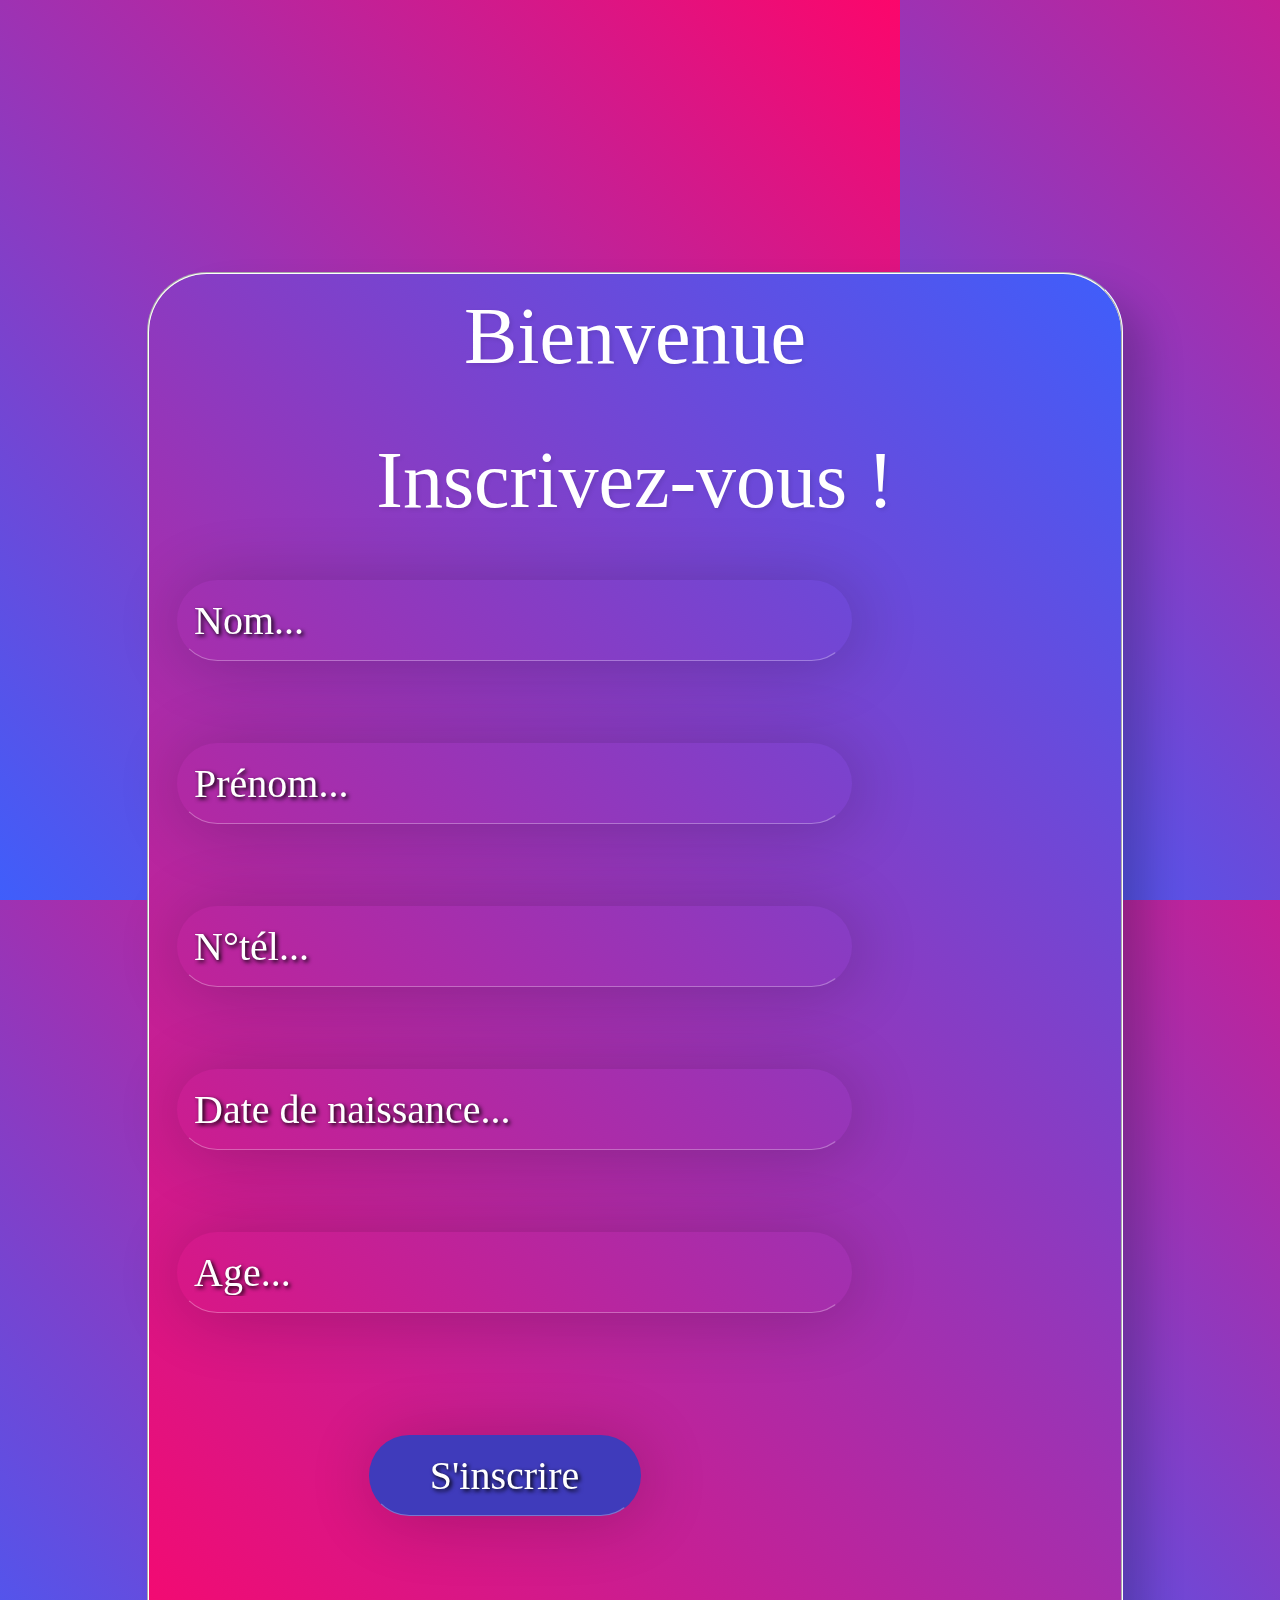
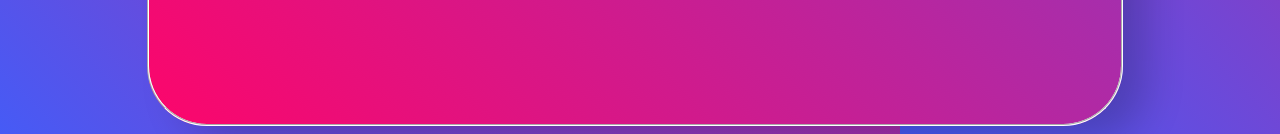
<file: index.html>
<!DOCTYPE html>
<html>
<head>
    <title></title>
    <link rel="stylesheet" type="text/css" href="styles.css">
    <meta charset="utf-8">
    <script type="text/javascript" src="test1.js"></script>
</head>
<body>
    <fieldset>
    <form method="POST" action="academie.php"  onsubmit="verif1()">
        <h1>Bienvenue</h1>
        <h1>Inscrivez-vous !</h1>
        <p><input type="text" name="n" placeholder="Nom..."  id="nom" required="required"></p><br>
        <p><input type="text" name="p" placeholder="Prénom..." id="prenom" required="required"></p><br>
        <p><input type="tel" name="t" placeholder="N°tél..." id="tel" required="required"></p><br>
        <p><input type="text" name="d" placeholder="Date de naissance..." id="dat" required="required"></p><br>
        <p><input type="text" name="c" placeholder="Age..." id="age" required="required"></p><br>
        <p><input name="" value="S'inscrire" type="submit"></p>
    </form>
    </fieldset>
</body>
</html>
</file>
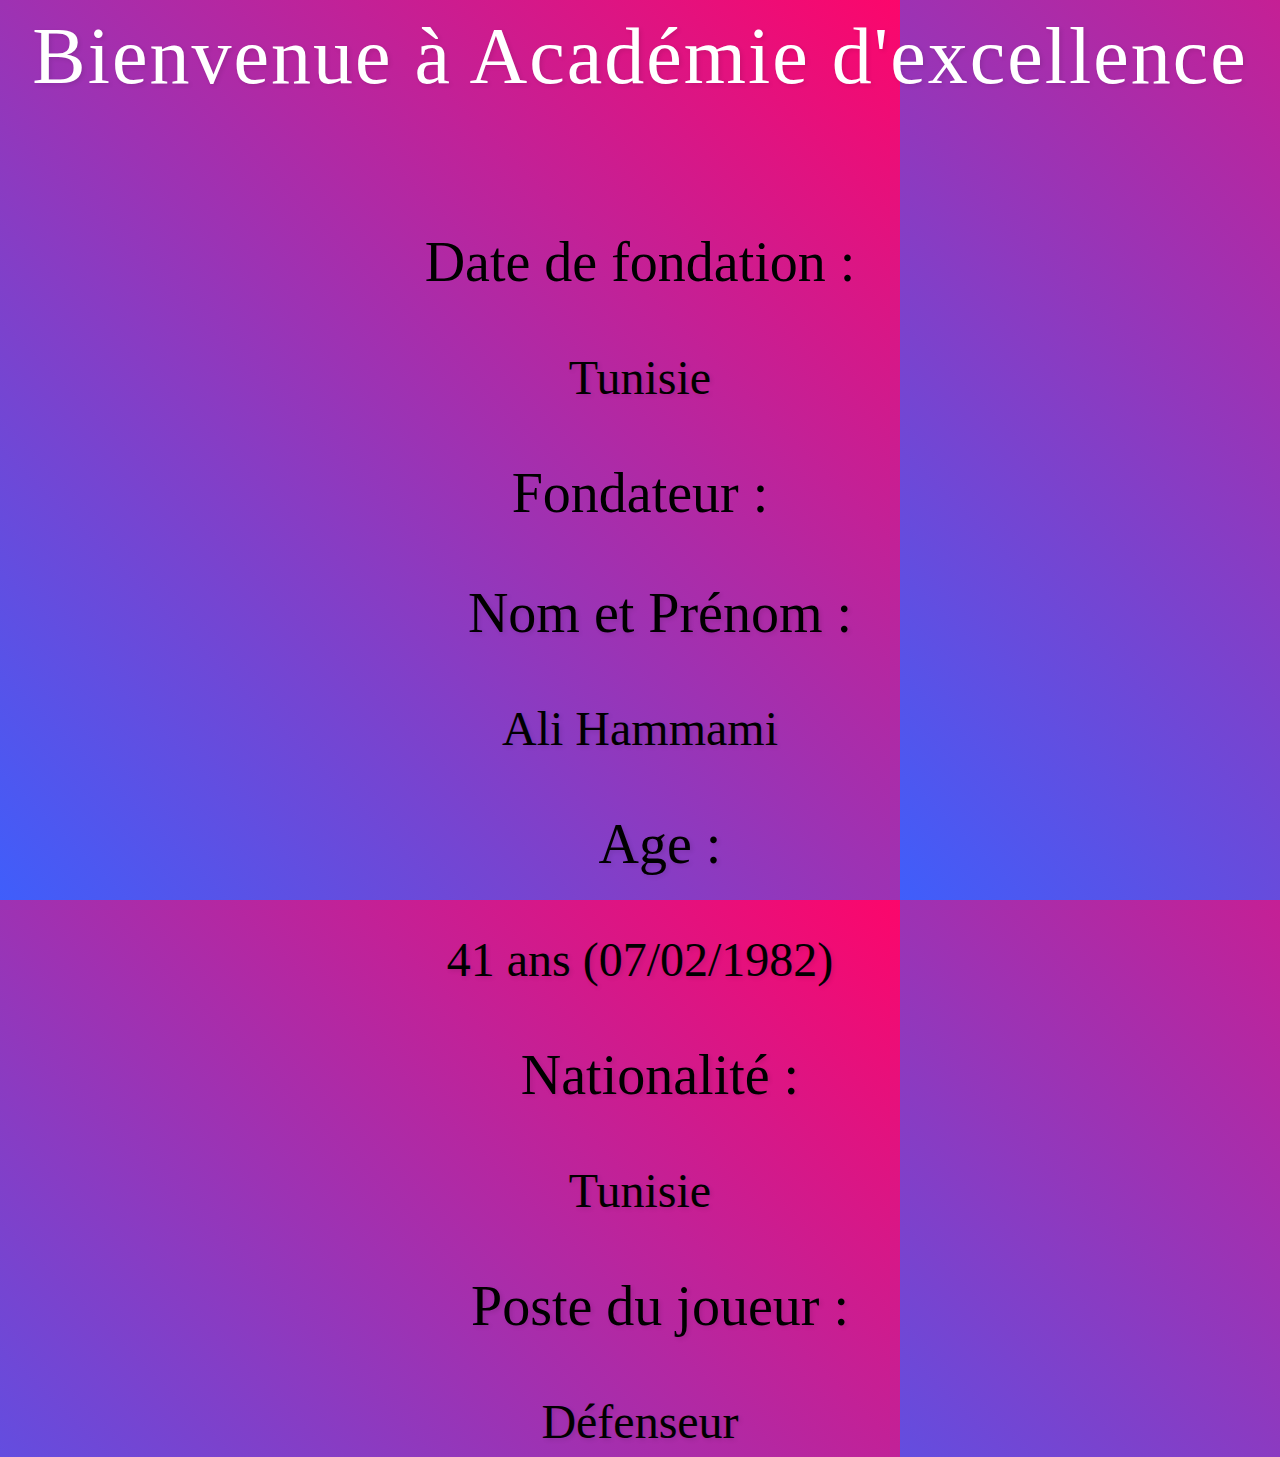
<file: acceuil.html>
<!DOCTYPE html>
<html>
<head>
	<link rel="stylesheet" type="text/css" href="styless.css">
	<meta charset="utf-8">
	<title>Page d'acceuil</title>
</head>
<body>
	<center><h1>Bienvenue à Académie d'excellence</h1></center><br>
		<p>Date de fondation :</p>
		<li>Tunisie</li>
		<p>Fondateur :</p>
          
            <ul>Nom et Prénom :</ul>
            	<li>Ali Hammami</li>
            
             <ul>Age :</ul>
            	<li>41 ans (07/02/1982)</li>
            
             <ul>Nationalité :</ul>
            	<li>Tunisie</li>
            
             <ul>Poste du joueur :</ul>
            	<li>Défenseur</li>
            
             
            
	</fieldset>

</body>
</html>
</file>
<file: styles.css>
fieldset{
	width: 75%;
	margin-left: 11%;
	margin-top: 17rem;
	padding-bottom: 10rem;
	background: rgba(255,255, 255, .3);
	background: linear-gradient(45deg, #FC066B, #3F5EFB);
	border-radius: 60px;
	backdrop-filter:blur(10px);
	-webkit-backrop-filter: blur(10px);
	-moz-backrop-filter: blur(18px);
	box-shadow: 28px 20px 40px -6px rgba(0, 0, 0, .2);
	border-color: white;
}
body{
	background: linear-gradient(45deg,#3F5EFB , #FC066B);
	background-size: 100vh 100vh;
}

input[type="submit"]{
	margin-top: 2.5rem;
	font-size: 2.5rem;
	width: 17rem;
	background-color: #3F3BBB;
	text-align: center;
	margin-left: 13rem;
}
h1{
	color: white;
	font-weight: 500;
	font-size: 5rem;
	text-align: center;
	text-shadow: 2px 2px 4px rgba(0, 0, 0, .1);
	margin-top: 0.7rem;
}
::placeholder{
	color :white;
	font-size: 2.5rem;
}
input{
	background: transparent;
	border-left: 1px solid rgba(255, 255, 255, .3);
	border-top:  1px solid rgba(255, 255, 255, .3);
	padding: 1rem;
	font-size: 2.5rem;
	width:40rem;
	border-radius: 50px;
	border-color: transparent;
	border-bottom: 1px solid rgba(255, 255, 255, .3);
	box-shadow: 4px 4px 68px rgba(0, 0, 0, .2);
	color: white;
	text-shadow: 2px 2px 4px rgba(0, 0, 0);
	transition: all .3s;
	margin-bottom: 2rem;
	margin-left: 1rem;
	font-family:andalus;
}
</file>
<file: styless.css>
.logo{
	background-image: url(img2/88.jpg);
	background-color: white;
	background-size: 100% 100%;
	height: 550px;
	width: 70%;
	margin-left: 13%;
	margin-top: 3%;
	border-radius: 60px;
}
body{
	background: linear-gradient(45deg,#3F5EFB , #FC066B);
	background-size: 100vh 100vh;
}
.prin{
	width: 85%;
	margin-left: 7%;
	padding-bottom: 10rem;
	background: rgba(255,255, 255, .3);
	background: linear-gradient(45deg, #FC066B, #3F5EFB);
	border-radius: 60px;
	border-left: 1px solid rgba(255, 255, 255, .3);
	border-top:  1px solid rgba(255, 255, 255, .3);
	backdrop-filter:blur(10px);
	-webkit-backrop-filter: blur(10px);
	-moz-backrop-filter: blur(18px);
	box-shadow: 28px 20px 40px -6px rgba(0, 0, 0, .2);
}

ul{
	font-weight: 500;
	text-shadow: 2px 2px 4px rgba(0, 0, 0, .1);
	font-family: andalus;
	font-size: 3.5rem;
	text-align: center;
}
th{
	position: absolute;
	left: 45%;
}
#st{
	margin-left: 250px;
}
li{
	font-weight: 500;
	text-shadow: 2px 2px 4px rgba(0, 0, 0, .1);
	font-family: andalus;
	font-size: 3rem;
	text-align: center;
}
p{
	text-align: center;
	font-size: 3.5rem;
	font-family: andalus;
	font-weight: 500;
}
h1{
	color: white;
	font-weight: 500;
	font-size: 5rem;
	text-align: center;
	text-shadow: 2px 2px 4px rgba(0, 0, 0, .1);
	margin-top: 0.7rem;
	font-family: serif;
	letter-spacing: 2px;
}
</file>
